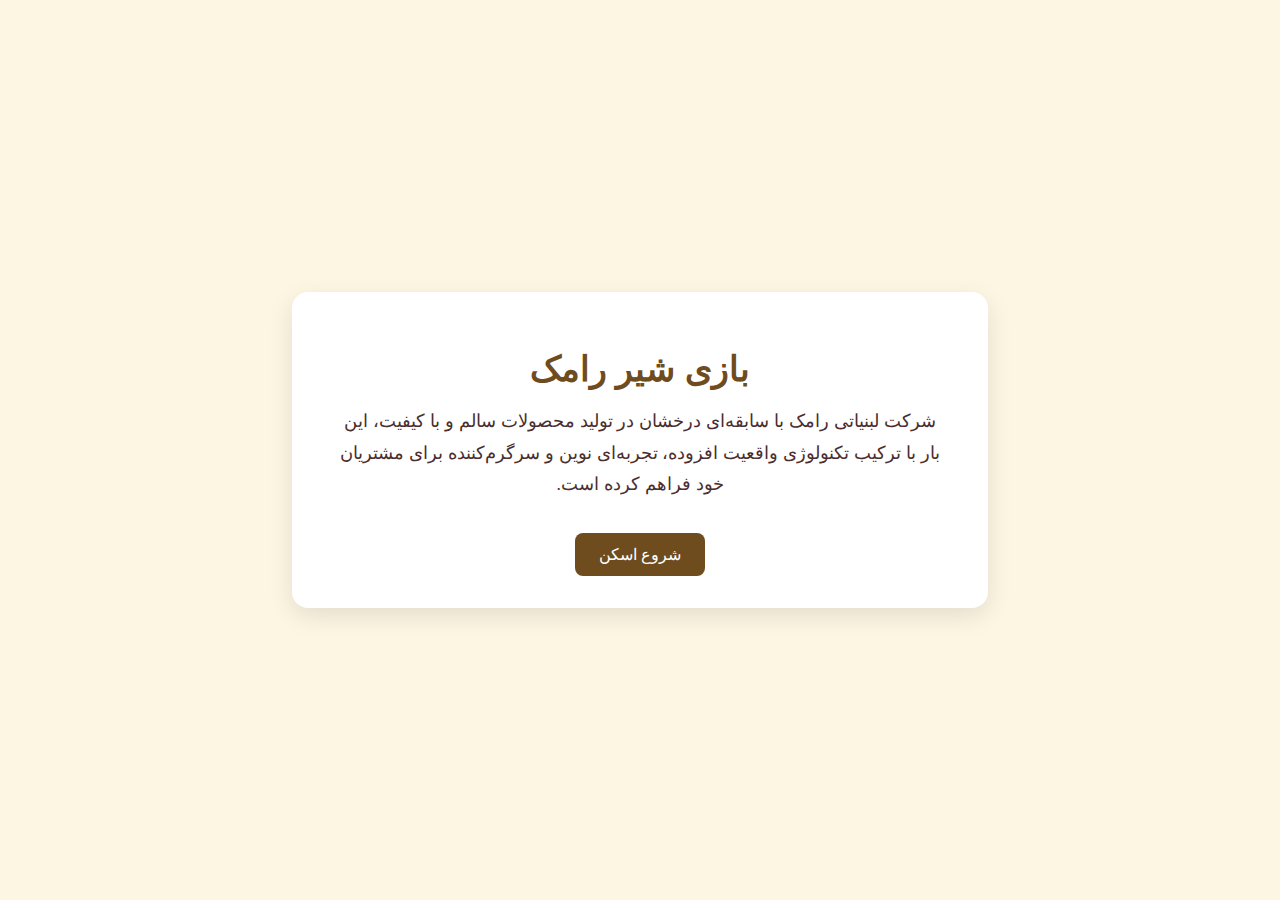
<file: index.html>
<!DOCTYPE html>
<html lang="fa">
<head>
  <meta charset="UTF-8" />
  <meta name="viewport" content="width=device-width, initial-scale=1" />
  <title>بازی شیر رامک</title>
  <link rel="stylesheet" href="style.css" />
</head>
<body>
  <div class="container">
    <h1>بازی شیر رامک</h1>
    <p>
      شرکت لبنیاتی رامک با سابقه‌ای درخشان در تولید محصولات سالم و با کیفیت، این بار با ترکیب تکنولوژی واقعیت افزوده، تجربه‌ای نوین و سرگرم‌کننده برای مشتریان خود فراهم کرده است.
    </p>
    <button onclick="startScan()">شروع اسکن</button>
  </div>

  <script>
    function startScan() {
      window.location.href = "scan2.html";
    }
  </script>
</body>
</html>
</file>
<file: style.css>
body {
    margin: 0;
    font-family: "Vazirmatn", sans-serif;
    background-color: #fdf6e3; /* کرمی */
    color: #4b2e2e; /* قهوه‌ای تیره */
    display: flex;
    align-items: center;
    justify-content: center;
    height: 100vh;
    direction: rtl;
  }
  
  .container {
    background-color: #ffffff; /* سفید */
    padding: 2rem 3rem;
    border-radius: 16px;
    box-shadow: 0 8px 24px rgba(0, 0, 0, 0.1);
    text-align: center;
    max-width: 600px;
  }
  
  h1 {
    font-size: 2.2rem;
    margin-bottom: 1rem;
    color: #6e4c1e; /* قهوه‌ای متوسط */
  }
  
  p {
    font-size: 1.1rem;
    line-height: 1.8;
    margin-bottom: 2rem;
  }
  
  button {
    background-color: #6e4c1e; /* قهوه‌ای متوسط */
    color: white;
    padding: 0.75rem 1.5rem;
    font-size: 1rem;
    border: none;
    border-radius: 8px;
    cursor: pointer;
    transition: background-color 0.3s ease;
  }
  
  button:hover {
    background-color: #4b2e2e; /* قهوه‌ای تیره */
  }
</file>
